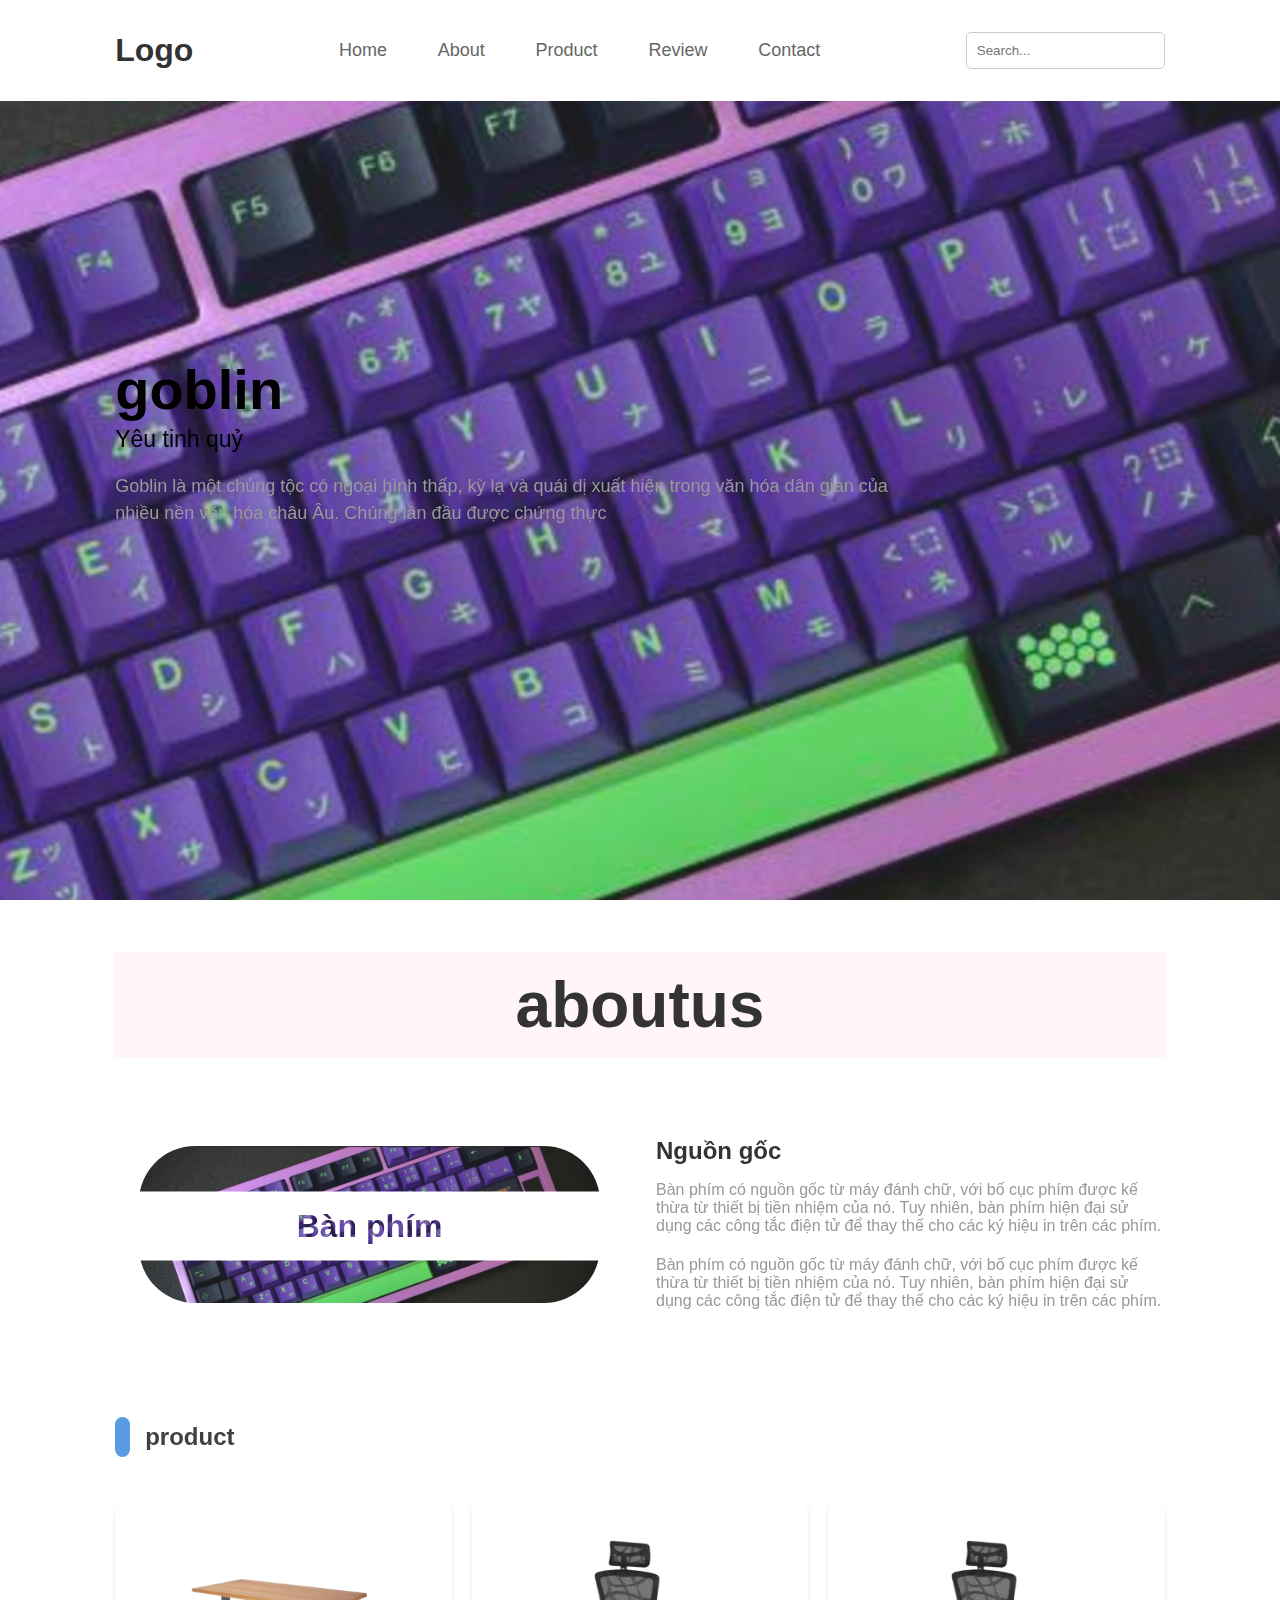
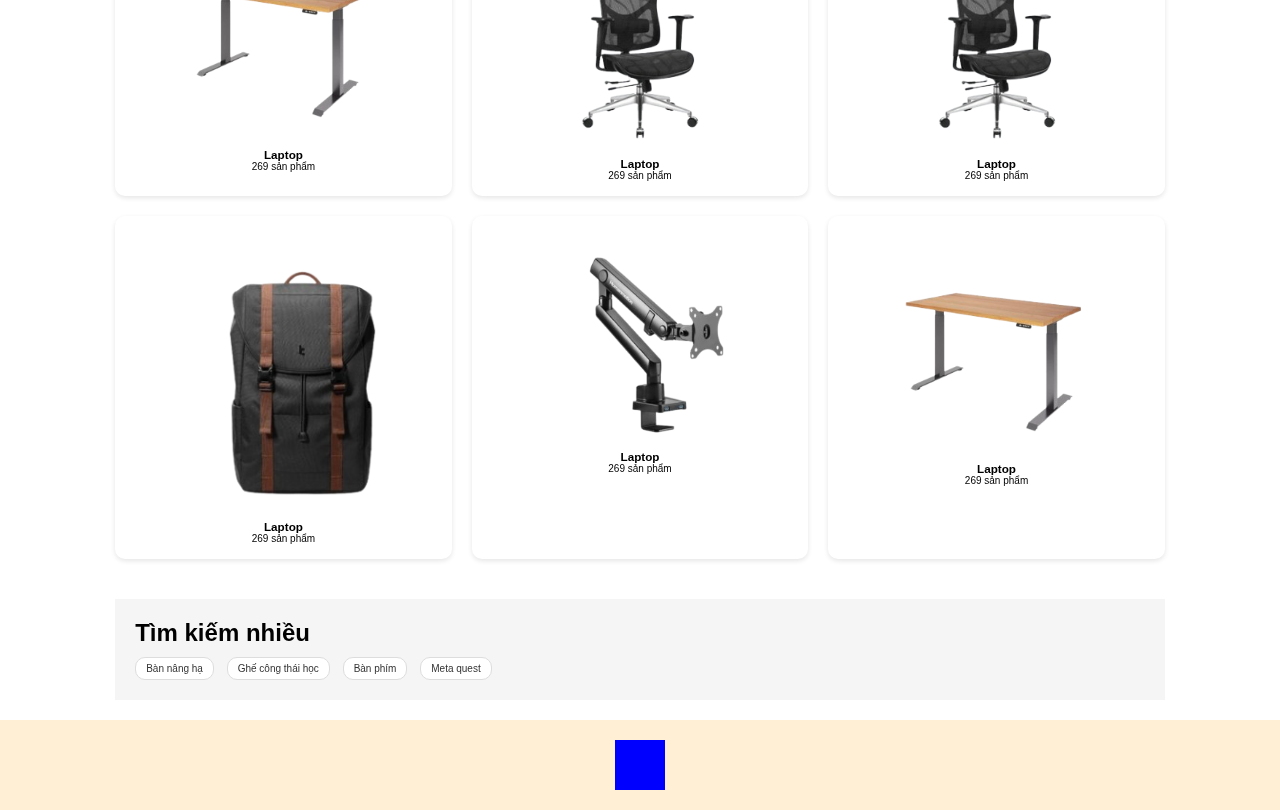
<file: index.html>
<!DOCTYPE html>
<html lang="en">
  <head>
    <meta charset="UTF-8" />
    <meta name="viewport" content="width=device-width, initial-scale=1.0" />
    <link rel="stylesheet" href="project.css" />
    <title>Document</title>
  </head>
  <body>
    <header class="header">
      <a class="logo" href="">Logo</a>
      <nav class="navbar">
        <a href="">Home</a>
        <a href="">About</a>
        <a href="">Product</a>
        <a href="">Review</a>
        <a href="">Contact</a>
      </nav>
      <form class="search-bar">
        <input type="text" placeholder="Search..." />
      </form>
    </header>
    <!-- alsdopaks -->
    <section class="home" id="home">
      <div class="content">
        <h3>goblin</h3>
        <span>Yêu tinh quỷ</span>
        <p>
          Goblin là một chủng tộc có ngoại hình thấp, kỳ lạ và quái dị xuất hiện
          trong văn hóa dân gian của nhiều nền văn hóa châu Âu. Chúng lần đầu
          được chứng thực
        </p>
      </div>
    </section>
    <section class="about" id="about">
      <h1 class="heading"><span>about</span>us</h1>
      <div class="row">
        <div class="row-image">
          <img src="./image/Screenshot 2024-11-24 at 16.55.25.png" alt="" />
          <h3>Bàn phím</h3>
        </div>
        <div class="content">
          <h3>Nguồn gốc</h3>
          <p>
            Bàn phím có nguồn gốc từ máy đánh chữ, với bố cục phím được kế thừa
            từ thiết bị tiền nhiệm của nó. Tuy nhiên, bàn phím hiện đại sử dụng
            các công tắc điện tử để thay thế cho các ký hiệu in trên các phím.
          </p>
          <p>
            Bàn phím có nguồn gốc từ máy đánh chữ, với bố cục phím được kế thừa
            từ thiết bị tiền nhiệm của nó. Tuy nhiên, bàn phím hiện đại sử dụng
            các công tắc điện tử để thay thế cho các ký hiệu in trên các phím.
          </p>
        </div>
      </div>
    </section>
    <section>
      <div class="product-category-container">
        <div class="product-categore-note">
          <span class="blue-line"></span>
          <span class="section-product">product</span>
        </div>
        <div class="product-caregory-wrapper">
          <div class="product-category">
            <div class="product-category-img">
              <img
                src="./image/Screenshot_2024-11-24_at_15.57.21-removebg-preview.png"
                alt=""
              />
              <h3>Laptop</h3>
              <p>269 sản phẩm</p>
            </div>
          </div>
          <div class="product-category">
            <div class="product-category-img">
              <img
                src="./image/Screenshot_2024-11-24_at_15.57.25-removebg-preview.png"
                alt=""
              />
              <h3>Laptop</h3>
              <p>269 sản phẩm</p>
            </div>
          </div>
          <div class="product-category">
            <div class="product-category-img">
              <img
                src="./image/Screenshot_2024-11-24_at_15.57.25-removebg-preview.png"
                alt=""
              />
              <h3>Laptop</h3>
              <p>269 sản phẩm</p>
            </div>
          </div>
          <div class="product-category">
            <div class="product-category-img">
              <img
                src="./image/Screenshot_2024-11-24_at_15.57.37-removebg-preview.png"
                alt=""
              />
              <h3>Laptop</h3>
              <p>269 sản phẩm</p>
            </div>
          </div>
          <div class="product-category">
            <div class="product-category-img">
              <img
                src="./image/Screenshot_2024-11-24_at_15.57.40-removebg-preview (1).png"
                alt=""
              />
              <h3>Laptop</h3>
              <p>269 sản phẩm</p>
            </div>
          </div>
          <div class="product-category">
            <div class="product-category-img">
              <img
                src="./image/Screenshot_2024-11-24_at_15.57.21-removebg-preview.png"
                alt=""
              />
              <h3>Laptop</h3>
              <p>269 sản phẩm</p>
            </div>
          </div>
        </div>
      </div>
    </section>

    <!-- <section>
      <div class="kodfun-galeri">
        <div
          style="
            background-image: url('/image/Screenshot_2024-11-24_at_15.57.21-removebg-preview.png');
          "
        ></div>
        <div
          style="
            background-image: url('/image/Screenshot_2024-11-24_at_15.57.21-removebg-preview.png');
          "
        ></div>
        <div
          style="
            background-image: url('/image/Screenshot_2024-11-24_at_15.57.21-removebg-preview.png');
          "
        ></div>
        <div
          style="
            background-image: url('/image/Screenshot_2024-11-24_at_15.57.21-removebg-preview.png');
          "
        ></div>
        <div
          style="
            background-image: url('/image/Screenshot_2024-11-24_at_15.57.21-removebg-preview.png');
          "
        ></div>
        <div
          style="
            background-image: url('/image/Screenshot_2024-11-24_at_15.57.21-removebg-preview.png');
          "
        ></div>
        <div
          style="
            background-image: url('/image/Screenshot_2024-11-24_at_15.57.21-removebg-preview.png');
          "
        ></div>
        <div
          style="
            background-image: url('/image/Screenshot_2024-11-24_at_15.57.21-removebg-preview.png');
          "
        ></div>
      </div>
    </section> -->
    <section>
      <div class="popular-searches">
        <h2>Tìm kiếm nhiều</h2>
        <div class="">
          <a href="">Bàn nâng hạ</a>
          <a href="">Ghế công thái học</a>
          <a href="">Bàn phím</a>
          <a href="">Meta quest</a>
        </div>
      </div>
    </section>
    <footer>
      <div class="footer">
        <div class="anim"></div>
      </div>
    </footer>
  </body>
</html>
</file>
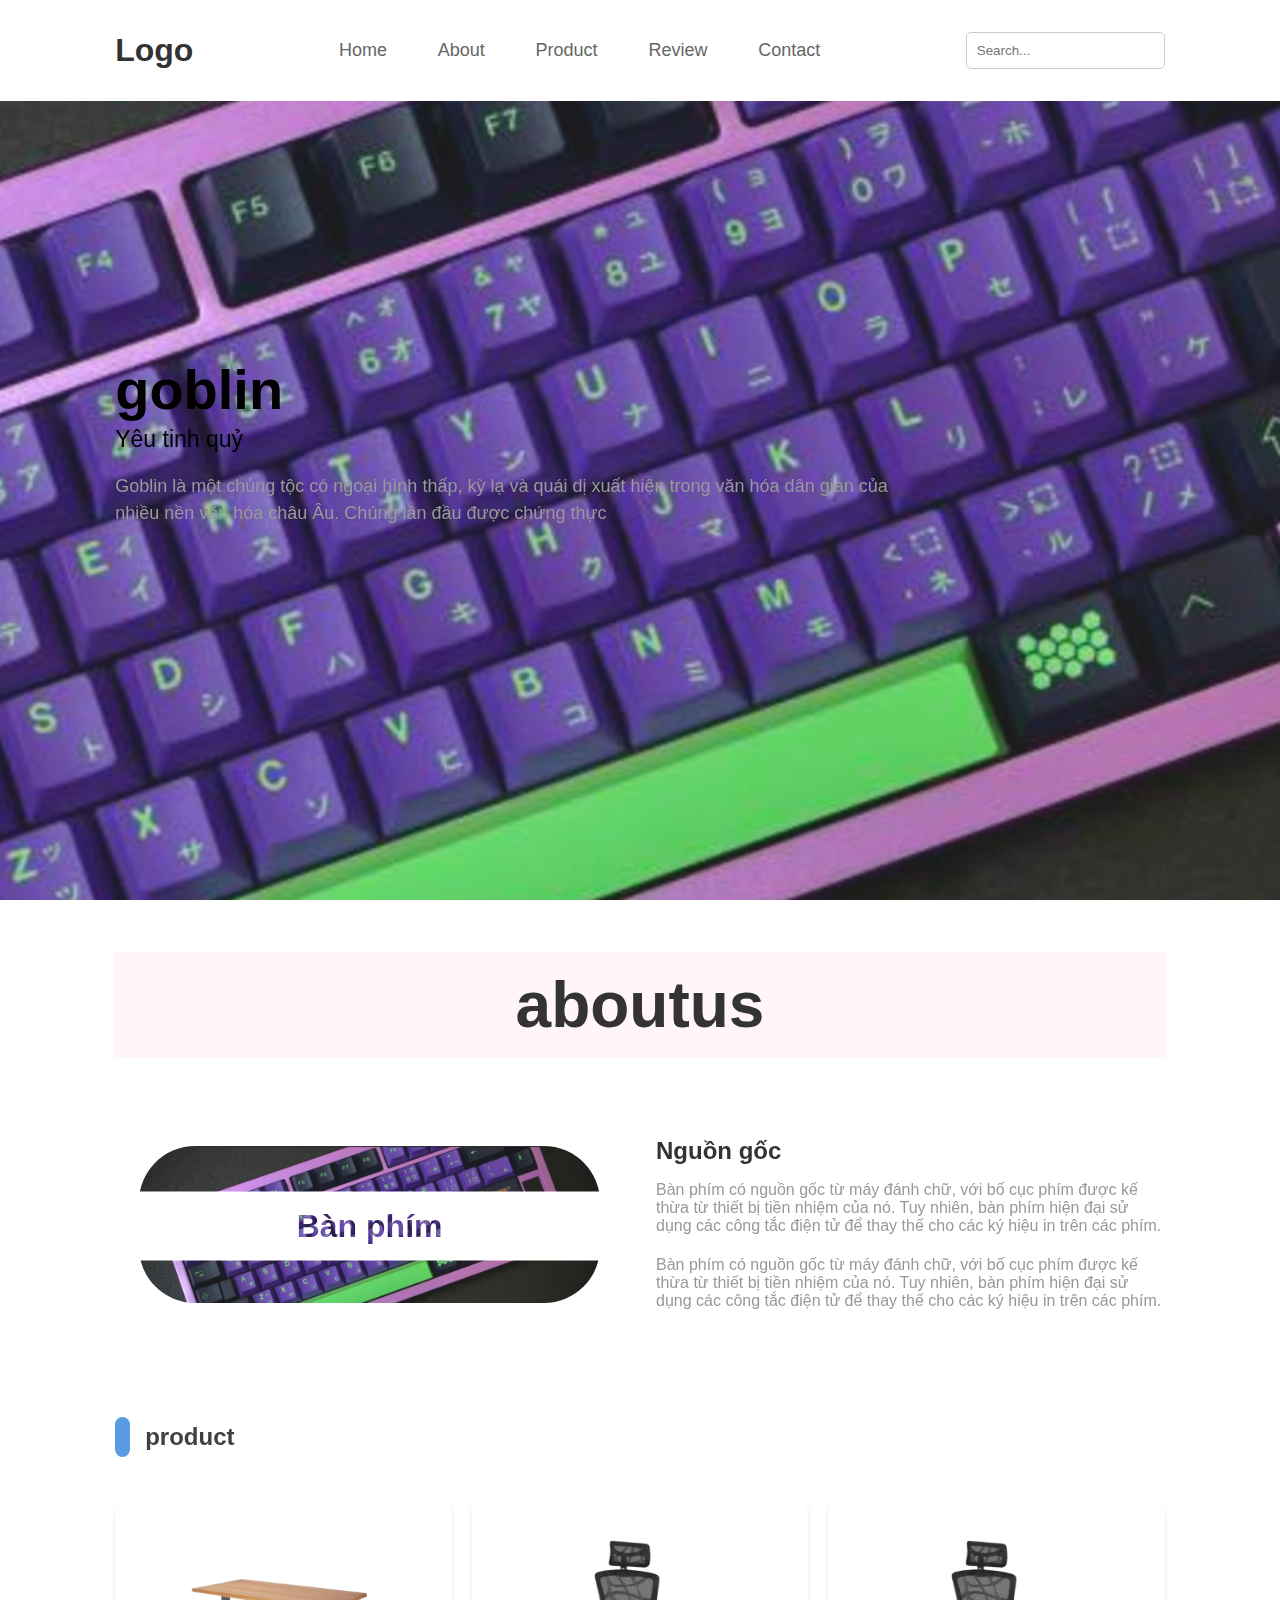
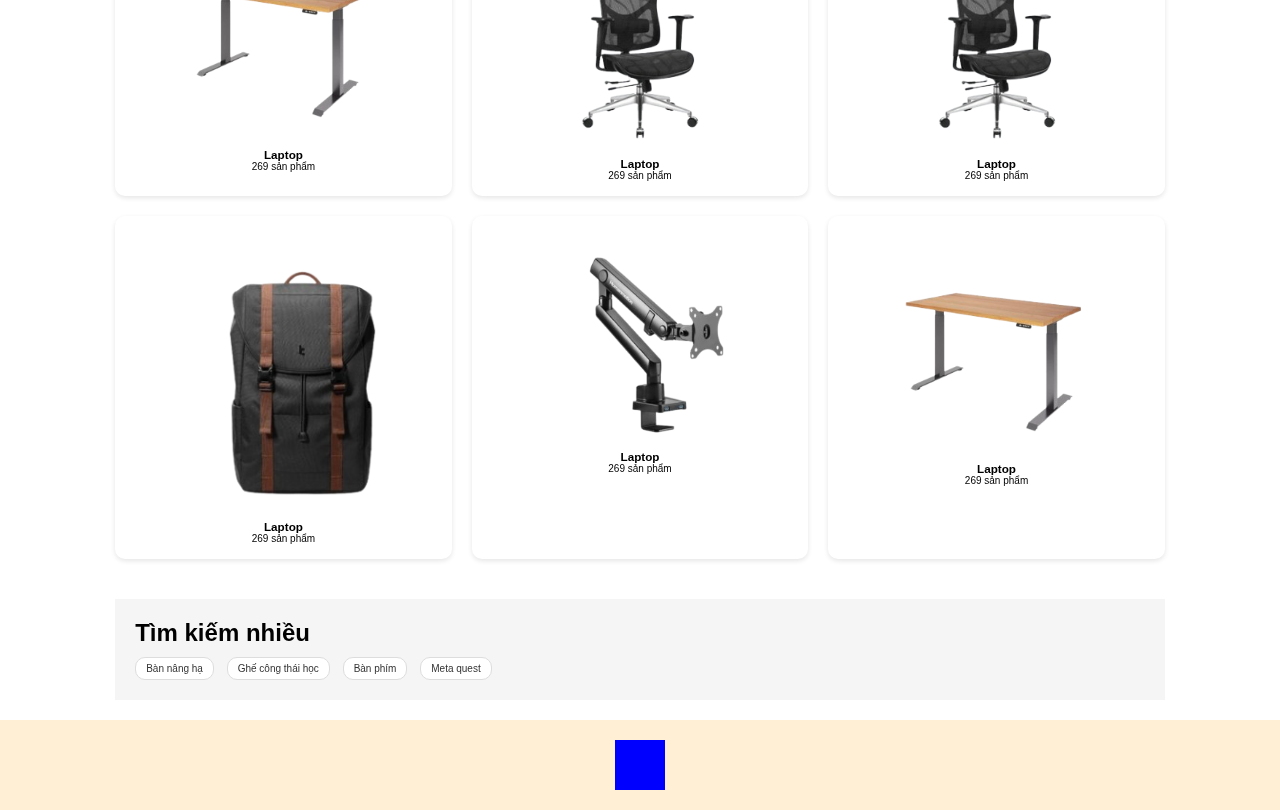
<file: Project/main/project.html>
<!DOCTYPE html>
<html lang="en">
  <head>
    <meta charset="UTF-8" />
    <meta name="viewport" content="width=device-width, initial-scale=1.0" />
    <link rel="stylesheet" href="project.css" />
    <title>Document</title>
  </head>
  <body>
    <header class="header">
      <a class="logo" href="">Logo</a>
      <nav class="navbar">
        <a href="">Home</a>
        <a href="">About</a>
        <a href="">Product</a>
        <a href="">Review</a>
        <a href="">Contact</a>
      </nav>
      <form class="search-bar">
        <input type="text" placeholder="Search..." />
      </form>
    </header>
    <section class="home" id="home">
      <div class="content">
        <h3>goblin</h3>
        <span>Yêu tinh quỷ</span>
        <p>
          Goblin là một chủng tộc có ngoại hình thấp, kỳ lạ và quái dị xuất hiện
          trong văn hóa dân gian của nhiều nền văn hóa châu Âu. Chúng lần đầu
          được chứng thực
        </p>
      </div>
    </section>
    <section class="about" id="about">
      <h1 class="heading"><span>about</span>us</h1>
      <div class="row">
        <div class="row-image">
          <img src="./image/Screenshot 2024-11-24 at 16.55.25.png" alt="" />
          <h3>Bàn phím</h3>
        </div>
        <div class="content">
          <h3>Nguồn gốc</h3>
          <p>
            Bàn phím có nguồn gốc từ máy đánh chữ, với bố cục phím được kế thừa
            từ thiết bị tiền nhiệm của nó. Tuy nhiên, bàn phím hiện đại sử dụng
            các công tắc điện tử để thay thế cho các ký hiệu in trên các phím.
          </p>
          <p>
            Bàn phím có nguồn gốc từ máy đánh chữ, với bố cục phím được kế thừa
            từ thiết bị tiền nhiệm của nó. Tuy nhiên, bàn phím hiện đại sử dụng
            các công tắc điện tử để thay thế cho các ký hiệu in trên các phím.
          </p>
        </div>
      </div>
    </section>
    <section>
      <div class="product-category-container">
        <div class="product-categore-note">
          <span class="blue-line"></span>
          <span class="section-product">product</span>
        </div>
        <div class="product-caregory-wrapper">
          <div class="product-category">
            <div class="product-category-img">
              <img
                src="./image/Screenshot_2024-11-24_at_15.57.21-removebg-preview.png"
                alt=""
              />
              <h3>Laptop</h3>
              <p>269 sản phẩm</p>
            </div>
          </div>
          <div class="product-category">
            <div class="product-category-img">
              <img
                src="./image/Screenshot_2024-11-24_at_15.57.25-removebg-preview.png"
                alt=""
              />
              <h3>Laptop</h3>
              <p>269 sản phẩm</p>
            </div>
          </div>
          <div class="product-category">
            <div class="product-category-img">
              <img
                src="./image/Screenshot_2024-11-24_at_15.57.25-removebg-preview.png"
                alt=""
              />
              <h3>Laptop</h3>
              <p>269 sản phẩm</p>
            </div>
          </div>
          <div class="product-category">
            <div class="product-category-img">
              <img
                src="./image/Screenshot_2024-11-24_at_15.57.37-removebg-preview.png"
                alt=""
              />
              <h3>Laptop</h3>
              <p>269 sản phẩm</p>
            </div>
          </div>
          <div class="product-category">
            <div class="product-category-img">
              <img
                src="./image/Screenshot_2024-11-24_at_15.57.40-removebg-preview (1).png"
                alt=""
              />
              <h3>Laptop</h3>
              <p>269 sản phẩm</p>
            </div>
          </div>
          <div class="product-category">
            <div class="product-category-img">
              <img
                src="./image/Screenshot_2024-11-24_at_15.57.21-removebg-preview.png"
                alt=""
              />
              <h3>Laptop</h3>
              <p>269 sản phẩm</p>
            </div>
          </div>
        </div>
      </div>
    </section>

    <!-- <section>
      <div class="kodfun-galeri">
        <div
          style="
            background-image: url('/image/Screenshot_2024-11-24_at_15.57.21-removebg-preview.png');
          "
        ></div>
        <div
          style="
            background-image: url('/image/Screenshot_2024-11-24_at_15.57.21-removebg-preview.png');
          "
        ></div>
        <div
          style="
            background-image: url('/image/Screenshot_2024-11-24_at_15.57.21-removebg-preview.png');
          "
        ></div>
        <div
          style="
            background-image: url('/image/Screenshot_2024-11-24_at_15.57.21-removebg-preview.png');
          "
        ></div>
        <div
          style="
            background-image: url('/image/Screenshot_2024-11-24_at_15.57.21-removebg-preview.png');
          "
        ></div>
        <div
          style="
            background-image: url('/image/Screenshot_2024-11-24_at_15.57.21-removebg-preview.png');
          "
        ></div>
        <div
          style="
            background-image: url('/image/Screenshot_2024-11-24_at_15.57.21-removebg-preview.png');
          "
        ></div>
        <div
          style="
            background-image: url('/image/Screenshot_2024-11-24_at_15.57.21-removebg-preview.png');
          "
        ></div>
      </div>
    </section> -->
    <section>
      <div class="popular-searches">
        <h2>Tìm kiếm nhiều</h2>
        <div class="">
          <a href="">Bàn nâng hạ</a>
          <a href="">Ghế công thái học</a>
          <a href="">Bàn phím</a>
          <a href="">Meta quest</a>
        </div>
      </div>
    </section>
    <footer>
      <div class="footer">
        <div class="anim"></div>
      </div>
    </footer>
  </body>
</html>
</file>
<file: project.css>
* {
  margin: 0;
  padding: 0;
  box-sizing: border-box;
  font-family: Verdana, Geneva, Tahoma, sans-serif;
  outline: none;
  text-decoration: none;
  text-transform: none;
  transition: 0.2s linear;
}
html {
  font-size: 62.5%;
  scroll-behavior: smooth;
  scroll-padding-top: 96px;
  overflow-x: hidden;
}
header {
  position: fixed;
  top: 0;
  left: 0;
  right: 0;
  background: #fff;
  padding: 32px 9%;
  display: flex;
  align-items: center;
  justify-content: space-between;
  z-index: 1000;
}
section {
  padding: 20px 9%;
}
header .logo {
  font-size: 32px;
  color: #333;
  font-weight: bolder;
}
header .navbar a {
  font-size: 18px;
  padding: 0 24px;
  color: #666;
}
header .navbar a:hover {
  color: pink;
}
header .logo:hover {
  color: pink;
}
.search-bar input {
  padding: 10px;
  border: 1px solid #ccc;
  border-radius: 5px;
}

.home {
  display: flex;
  align-items: center;
  min-height: 100vh;
  background: url(./image/Screenshot\ 2024-11-24\ at\ 16.55.25.png) no-repeat;
  background-size: cover;
  background-position: center;
  background-blend-mode: multiply;
}
.home .content {
  max-width: 800px;
}
.home .content h3 {
  font-size: 56px;
  color:black;
}
.home .content span {
  font-size: 23px;
  color:black;
  padding: 16px 0;
  line-height: 1.5;
}
.home .content p {
  font-size: 18px;
  color: #999;
  padding: 16px 0;
  line-height: 1.5;
}
.heading {
  text-align: center;
  font-size: 64px;
  color: #333;
  padding: 16px;
  margin: 32px 0;
  background: rgba(255, 51, 153, 0.05);
}
.about .row {
  display: flex;
  align-items: center;
  gap: 32px;
  flex-wrap: wrap;
  padding: 32px 0;
  padding-bottom: 48px;
}
.about .row .row-image {
  flex: 1 1 40rem;
  position: relative;
}
.about .row .row-image img {
  width: 100%;
  border: 24px solid #fff;
  border-radius: 80px;
  box-shadow: 0 80px 16px rgba((0), 0, 0, 0.1);
  height: 100%;
  object-fit: cover;
}
.about .row .row-image h3 {
  position: absolute;
  top: 50%;
  transform: translateY(-50%);
  font-size: 32px;
  background: white;
  width: 100%;
  padding: 16px 32px;
  text-align: center;
  mix-blend-mode: screen;
}
.about .row .content {
  flex: 1 1 40rem;
}

.about .row .content h3 {
  font-size: 24px;
  color: #333;
}
.about .row .content p {
  font-size: 16px;
  color: #999;
  padding: 0.5rem 0;
  padding-top: 16px;
}
.card-container {
  display: grid;
  grid-template-columns: repeat(4, 1fr);
  gap: 16px;
}
.card {
  display: grid;
  grid-template-columns: repeat(4, 1fr);
  gap: 16px;
}
.card-info {
  border: 1px solid #333;
  padding: 16px;
  border-radius: 10px;
  background-color: #fff;
}
.card-into {
  display: flex;
  justify-content: space-between;
  margin-bottom: 10px;
}
.card-into span {
  font-size: 24px;
  color: #666;
}
.card-img span {
  font-size: 90px;
  font-weight: 300;
}

.product-categore-note {
  margin-bottom: 45px;
  display: flex;
  align-items: center;
}
.blue-line {
  height: 40px;
  width: 15px;
  margin-right: 15px;
  background-color: #589de3;
  border-radius: 20px;
}
.section-product {
  color: rgba(64, 64, 64);
  font-size: 24px;
  font-weight: 900;
  font-family: "Segoe UI", Tahoma, Geneva, Verdana, sans-serif;
}
.product-caregory-wrapper {
  display: grid;
  grid-template-columns: repeat(auto-fit, minmax(250px, 1fr)); /* Adjust column width as needed */
  gap: 20px;
}

.product-category {
  background-color: #fff;
  border-radius: 10px;
  box-shadow: 0 2px 5px rgba(0, 0, 0, 0.1);
  text-align: center;
  padding: 15px;
}

.product-category-img {
  overflow: hidden;
  border-radius: 10px;
}

.product-category-img img {
  width: calc(230px);
  height: calc(100%);
  object-fit: cover;
}
.product-category:hover {
  transform: scale(1.05);
  cursor: pointer;
}

.kodfun-galeri {
  display: flex;
  gap: 1rem;
  height: 20rem;
}

.kodfun-galeri > div {
  flex: 1;
  border-radius: 1rem;
  background-position: center;
  background-repeat: no-repeat;
  background-size: auto 100%;
  transition: all 0.5s ease-in-out;
}

.kodfun-galeri > div:hover {
  flex: 3;
}
.popular-searches {
  background-color: #f5f5f5;
  padding: 20px;
}

.popular-searches h2 {
  font-size: 24px;
  font-weight: bold;
  margin-bottom: 10px;
}

.popular-searches div {
  list-style: none;
  padding: 0;
  margin: 0;
}

.popular-searches a {
  display: inline-block;
  margin-right: 10px;
  padding: 5px 10px;
  background-color: #fff;
  border: 1px solid #ddd;
  border-radius: 10px;
  cursor: pointer;
  color: #333;
}

.popular-searches a:hover {
  background-color: #e6e6e6;
}
.footer {
  display: flex;
  align-items: center;
  justify-content: space-around;
  padding: 20px;
  background-color: papayawhip;
}
.anim {
  width: 50px;
  height: 50px;
  background-color: blue;
  animation: rotela 2s infinite;
}
.name img {
  position: relative;
  width: 500px;
  height: 500px;
  mask-image: url(./image/Screenshot_2024-11-24_at_15.02.21-removebg.png);
}
.name::content {
  min-height: 100vh;
  background-color: rebeccapurple;
  background: url(./image/Screenshot_2024-11-24_at_15.02.21-removebg.png);
  /* mix-blend-mode: screen; */
}

@keyframes rotela {
  0% {
    transform: rotate(0deg);
  }
  100% {
    transform: rotate(300deg);
  }
}

@media (max-width: 1024px) {
  .card {
    grid-template-columns: repeat(2, 1fr);
  }
  .product-category {
    flex: 1 1 calc(100% / 2 - 15px);
    max-width: calc(100% / 2 - 15px);
  }
}

@media (max-width: 768px) {
  .card {
    grid-template-columns: 1fr;
  }

  .product-category {
    flex: 1 1 100%;
    max-width: 100%;
  }
}
</file>
<file: Project/main/project.css>
* {
  margin: 0;
  padding: 0;
  box-sizing: border-box;
  font-family: Verdana, Geneva, Tahoma, sans-serif;
  outline: none;
  text-decoration: none;
  text-transform: none;
  transition: 0.2s linear;
}
html {
  font-size: 62.5%;
  scroll-behavior: smooth;
  scroll-padding-top: 96px;
  overflow-x: hidden;
}
header {
  position: fixed;
  top: 0;
  left: 0;
  right: 0;
  background: #fff;
  padding: 32px 9%;
  display: flex;
  align-items: center;
  justify-content: space-between;
  z-index: 1000;
}
section {
  padding: 20px 9%;
}
header .logo {
  font-size: 32px;
  color: #333;
  font-weight: bolder;
}
header .navbar a {
  font-size: 18px;
  padding: 0 24px;
  color: #666;
}
header .navbar a:hover {
  color: pink;
}
header .logo:hover {
  color: pink;
}
.search-bar input {
  padding: 10px;
  border: 1px solid #ccc;
  border-radius: 5px;
}

.home {
  display: flex;
  align-items: center;
  min-height: 100vh;
  background: url(./image/Screenshot\ 2024-11-24\ at\ 16.55.25.png) no-repeat;
  background-size: cover;
  background-position: center;
  background-blend-mode: multiply;
}
.home .content {
  max-width: 800px;
}
.home .content h3 {
  font-size: 56px;
  color:black;
}
.home .content span {
  font-size: 23px;
  color:black;
  padding: 16px 0;
  line-height: 1.5;
}
.home .content p {
  font-size: 18px;
  color: #999;
  padding: 16px 0;
  line-height: 1.5;
}
.heading {
  text-align: center;
  font-size: 64px;
  color: #333;
  padding: 16px;
  margin: 32px 0;
  background: rgba(255, 51, 153, 0.05);
}
.about .row {
  display: flex;
  align-items: center;
  gap: 32px;
  flex-wrap: wrap;
  padding: 32px 0;
  padding-bottom: 48px;
}
.about .row .row-image {
  flex: 1 1 40rem;
  position: relative;
}
.about .row .row-image img {
  width: 100%;
  border: 24px solid #fff;
  border-radius: 80px;
  box-shadow: 0 80px 16px rgba((0), 0, 0, 0.1);
  height: 100%;
  object-fit: cover;
}
.about .row .row-image h3 {
  position: absolute;
  top: 50%;
  transform: translateY(-50%);
  font-size: 32px;
  background: white;
  width: 100%;
  padding: 16px 32px;
  text-align: center;
  mix-blend-mode: screen;
}
.about .row .content {
  flex: 1 1 40rem;
}

.about .row .content h3 {
  font-size: 24px;
  color: #333;
}
.about .row .content p {
  font-size: 16px;
  color: #999;
  padding: 0.5rem 0;
  padding-top: 16px;
}
.card-container {
  display: grid;
  grid-template-columns: repeat(4, 1fr);
  gap: 16px;
}
.card {
  display: grid;
  grid-template-columns: repeat(4, 1fr);
  gap: 16px;
}
.card-info {
  border: 1px solid #333;
  padding: 16px;
  border-radius: 10px;
  background-color: #fff;
}
.card-into {
  display: flex;
  justify-content: space-between;
  margin-bottom: 10px;
}
.card-into span {
  font-size: 24px;
  color: #666;
}
.card-img span {
  font-size: 90px;
  font-weight: 300;
}

.product-categore-note {
  margin-bottom: 45px;
  display: flex;
  align-items: center;
}
.blue-line {
  height: 40px;
  width: 15px;
  margin-right: 15px;
  background-color: #589de3;
  border-radius: 20px;
}
.section-product {
  color: rgba(64, 64, 64);
  font-size: 24px;
  font-weight: 900;
  font-family: "Segoe UI", Tahoma, Geneva, Verdana, sans-serif;
}
.product-caregory-wrapper {
  display: grid;
  grid-template-columns: repeat(auto-fit, minmax(250px, 1fr)); /* Adjust column width as needed */
  gap: 20px;
}

.product-category {
  background-color: #fff;
  border-radius: 10px;
  box-shadow: 0 2px 5px rgba(0, 0, 0, 0.1);
  text-align: center;
  padding: 15px;
}

.product-category-img {
  overflow: hidden;
  border-radius: 10px;
}

.product-category-img img {
  width: calc(230px);
  height: calc(100%);
  object-fit: cover;
}
.product-category:hover {
  transform: scale(1.05);
  cursor: pointer;
}

.kodfun-galeri {
  display: flex;
  gap: 1rem;
  height: 20rem;
}

.kodfun-galeri > div {
  flex: 1;
  border-radius: 1rem;
  background-position: center;
  background-repeat: no-repeat;
  background-size: auto 100%;
  transition: all 0.5s ease-in-out;
}

.kodfun-galeri > div:hover {
  flex: 3;
}
.popular-searches {
  background-color: #f5f5f5;
  padding: 20px;
}

.popular-searches h2 {
  font-size: 24px;
  font-weight: bold;
  margin-bottom: 10px;
}

.popular-searches div {
  list-style: none;
  padding: 0;
  margin: 0;
}

.popular-searches a {
  display: inline-block;
  margin-right: 10px;
  padding: 5px 10px;
  background-color: #fff;
  border: 1px solid #ddd;
  border-radius: 10px;
  cursor: pointer;
  color: #333;
}

.popular-searches a:hover {
  background-color: #e6e6e6;
}
.footer {
  display: flex;
  align-items: center;
  justify-content: space-around;
  padding: 20px;
  background-color: papayawhip;
}
.anim {
  width: 50px;
  height: 50px;
  background-color: blue;
  animation: rotela 2s infinite;
}
.name img {
  position: relative;
  width: 500px;
  height: 500px;
  mask-image: url(./image/Screenshot_2024-11-24_at_15.02.21-removebg.png);
}
.name::content {
  min-height: 100vh;
  background-color: rebeccapurple;
  background: url(./image/Screenshot_2024-11-24_at_15.02.21-removebg.png);
  /* mix-blend-mode: screen; */
}

@keyframes rotela {
  0% {
    transform: rotate(0deg);
  }
  100% {
    transform: rotate(300deg);
  }
}

@media (max-width: 1024px) {
  .card {
    grid-template-columns: repeat(2, 1fr);
  }
  .product-category {
    flex: 1 1 calc(100% / 2 - 15px);
    max-width: calc(100% / 2 - 15px);
  }
}

@media (max-width: 768px) {
  .card {
    grid-template-columns: 1fr;
  }

  .product-category {
    flex: 1 1 100%;
    max-width: 100%;
  }
}
</file>
